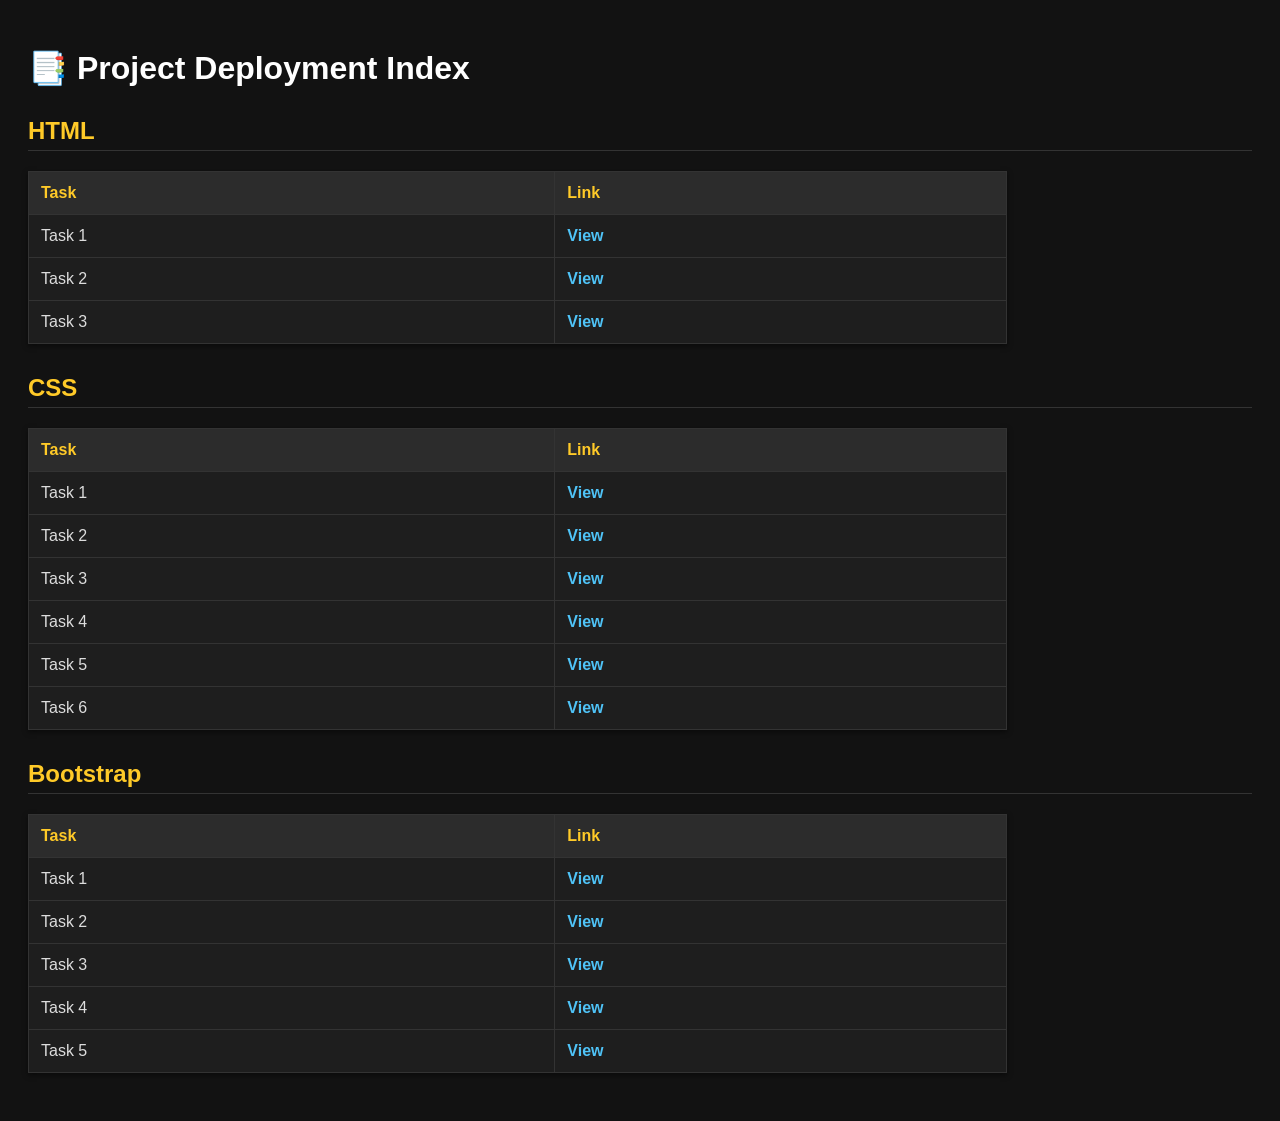
<file: index.html>
<!DOCTYPE html>
<html lang="en">
<head>
  <meta charset="UTF-8">
  <title>My Project Index</title>
  <style>
    body {
      font-family: Arial, sans-serif;
      padding: 20px;
      background: #121212;
      color: #e0e0e0;
    }
    h1 {
      color: #ffffff;
      margin-bottom: 10px;
    }
    h2 {
      color: #ffca28;
      margin-top: 30px;
      border-bottom: 1px solid #333;
      padding-bottom: 5px;
    }
    table {
      border-collapse: collapse;
      width: 80%;
      margin-bottom: 20px;
      background-color: #1e1e1e;
      border: 1px solid #333;
      box-shadow: 0 2px 5px rgba(0, 0, 0, 0.5);
    }
    th, td {
      border: 1px solid #333;
      padding: 12px;
      text-align: left;
    }
    th {
      background-color: #2c2c2c;
      color: #ffca28;
    }
    td {
      color: #ddd;
    }
    a {
      color: #4fc3f7;
      text-decoration: none;
      font-weight: bold;
    }
    a:hover {
      text-decoration: underline;
      color: #81d4fa;
    }
    @media (max-width: 768px) {
      table {
        width: 100%;
      }
    }
  </style>
</head>
<body>

  <h1>📑 Project Deployment Index</h1>

  <h2>HTML</h2>
  <table>
    <tr>
      <th>Task</th>
      <th>Link</th>
    </tr>
    <tr>
      <td>Task 1</td>
      <td><a href="https://venkat374.github.io/week1-tasks/html-tasks/task1.html" target="_blank">View</a></td>
    </tr>
    <tr>
      <td>Task 2</td>
      <td><a href="https://venkat374.github.io/week1-tasks/html-tasks/task2.html" target="_blank">View</a></td>
    </tr>
    <tr>
      <td>Task 3</td>
      <td><a href="https://venkat374.github.io/week1-tasks/html-tasks/task3.html" target="_blank">View</a></td>
    </tr>
  </table>

  <h2>CSS</h2>
  <table>
    <tr>
      <th>Task</th>
      <th>Link</th>
    </tr>
    <tr>
      <td>Task 1</td>
      <td><a href="https://venkat374.github.io/week1-tasks/css-tasks/task1.html" target="_blank">View</a></td>
    </tr>
    <tr>
      <td>Task 2</td>
      <td><a href="https://venkat374.github.io/week1-tasks/css-tasks/task2.html" target="_blank">View</a></td>
    </tr>
    <tr>
      <td>Task 3</td>
      <td><a href="https://venkat374.github.io/week1-tasks/css-tasks/task3.html" target="_blank">View</a></td>
    </tr>
    <tr>
      <td>Task 4</td>
      <td><a href="https://venkat374.github.io/week1-tasks/css-tasks/task4.html" target="_blank">View</a></td>
    </tr>
    <tr>
      <td>Task 5</td>
      <td><a href="https://venkat374.github.io/week1-tasks/css-tasks/task5.html" target="_blank">View</a></td>
    </tr>
    <tr>
      <td>Task 6</td>
      <td><a href="https://venkat374.github.io/week1-tasks/css-tasks/task6.html" target="_blank">View</a></td>
    </tr>
  </table>

  <h2>Bootstrap</h2>
  <table>
    <tr>
      <th>Task</th>
      <th>Link</th>
    </tr>
    <tr>
      <td>Task 1</td>
      <td><a href="https://venkat374.github.io/week1-tasks/bootstrap-tasks/task1.html" target="_blank">View</a></td>
    </tr>
    <tr>
      <td>Task 2</td>
      <td><a href="https://venkat374.github.io/week1-tasks/bootstrap-tasks/task2.html" target="_blank">View</a></td>
    </tr>
    <tr>
      <td>Task 3</td>
      <td><a href="https://venkat374.github.io/week1-tasks/bootstrap-tasks/task3.html" target="_blank">View</a></td>
    </tr>
    <tr>
      <td>Task 4</td>
      <td><a href="https://venkat374.github.io/week1-tasks/bootstrap-tasks/task4.html" target="_blank">View</a></td>
    </tr>
    <tr>
      <td>Task 5</td>
      <td><a href="https://venkat374.github.io/week1-tasks/bootstrap-tasks/task5.html" target="_blank">View</a></td>
    </tr>
  </table>

</body>
</html>
</file>
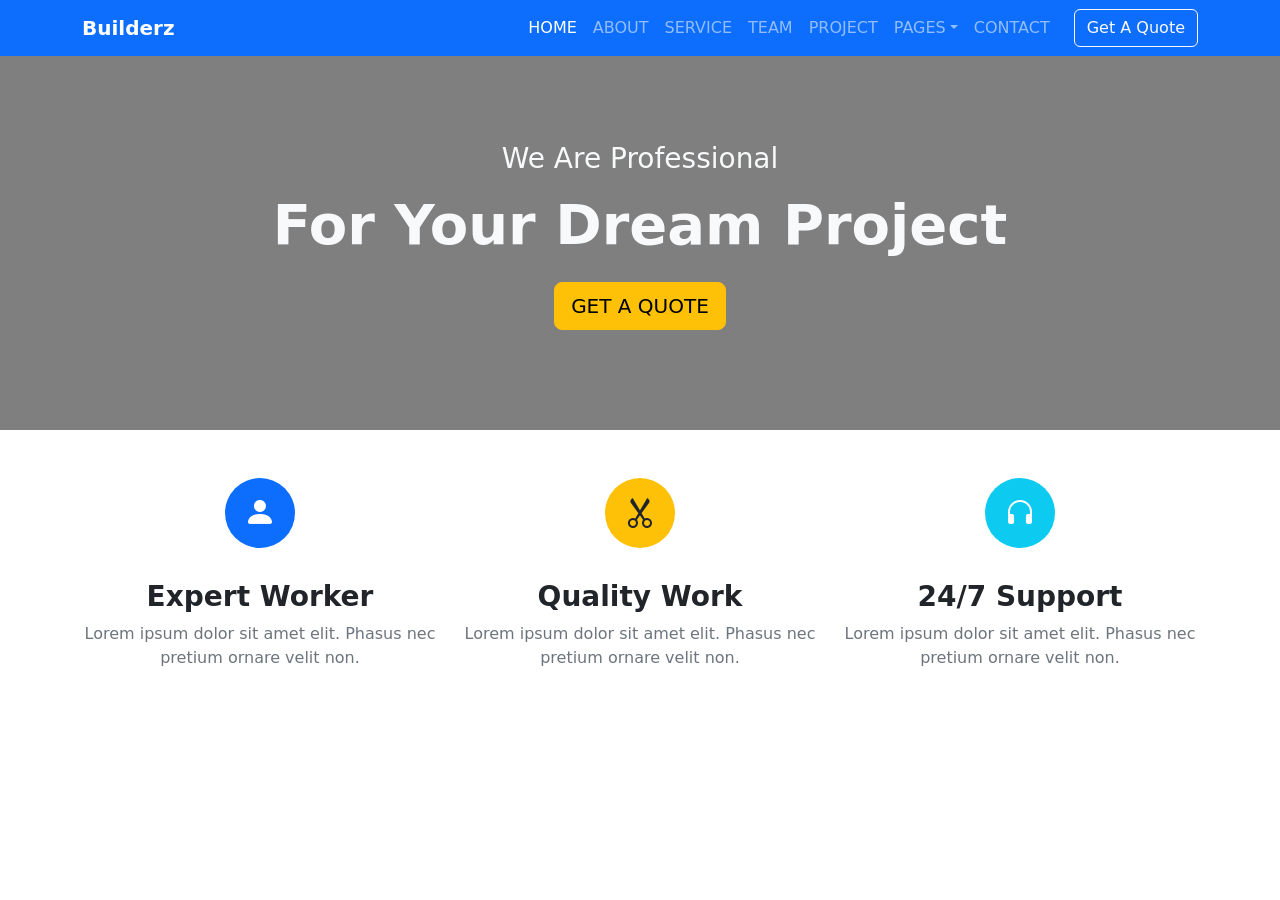
<file: bootstrap-tasks/task1.html>
<!DOCTYPE html>
<html lang="en">

<head>
    <meta charset="UTF-8">
    <meta name="viewport" content="width=device-width, initial-scale=1.0">
    <title>Builderz - Task 1</title>

    <link href="https://cdn.jsdelivr.net/npm/bootstrap@5.3.0/dist/css/bootstrap.min.css" rel="stylesheet">
    <link href="https://cdn.jsdelivr.net/npm/bootstrap-icons@1.10.0/font/bootstrap-icons.css" rel="stylesheet">

    <style>
        body {
            background-image: url('https://plus.unsplash.com/premium_photo-1681989486976-9ec9d2eac57a?fm=jpg&q=60&w=3000&ixlib=rb-4.0.3&ixid=M3wxMjA3fDB8MHxzZWFyY2h8MXx8Y29uc3RydWN0aW9ufGVufDB8fDB8fHww');
            background-size: cover;
            background-position: center;
            background-repeat: no-repeat;
            min-height: 100vh;
            margin: 0;
            display: flex;
            flex-direction: column;
        }

        .top-bar {
            background-color: rgba(248, 249, 250, 0.8);
            padding: 10px 0;
            text-align: center;
            font-size: 0.9rem;
        }

        .hero-overlay {
            background-color: rgba(0, 0, 0, 0.5);
            padding: 100px 0;
            text-align: center;
        }
    </style>
</head>

<body>

    <div class="top-bar">
        <div class="container">
            <div class="row justify-content-center align-items-center">
                <div class="col-md-auto text-center">
                    <i class="bi bi-clock text-secondary me-1"></i> Operating Hour
                </div>
                <div class="col-md-auto text-center">
                    <i class="bi bi-telephone-fill text-success me-1"></i> Call Us
                </div>
                <div class="col-md-auto text-center">
                    <i class="bi bi-envelope-fill text-info me-1"></i> Email Us
                </div>
            </div>
        </div>
    </div>

    <nav class="navbar navbar-expand-lg navbar-dark bg-primary fixed-top">
        <div class="container">
            <a class="navbar-brand fw-bold" href="#">Builderz</a>
            <button class="navbar-toggler" type="button" data-bs-toggle="collapse" data-bs-target="#navbarNav"
                aria-controls="navbarNav" aria-expanded="false" aria-label="Toggle navigation">
                <span class="navbar-toggler-icon"></span>
            </button>

            <div class="collapse navbar-collapse justify-content-end" id="navbarNav">
                <ul class="navbar-nav">
                    <li class="nav-item"><a class="nav-link active" href="#">HOME</a></li>
                    <li class="nav-item"><a class="nav-link" href="#">ABOUT</a></li>
                    <li class="nav-item"><a class="nav-link" href="#">SERVICE</a></li>
                    <li class="nav-item"><a class="nav-link" href="#">TEAM</a></li>
                    <li class="nav-item"><a class="nav-link" href="#">PROJECT</a></li>
                    <li class="nav-item dropdown">
                        <a class="nav-link dropdown-toggle" href="#" id="pagesDropdown" role="button"
                            data-bs-toggle="dropdown" aria-expanded="false">PAGES</a>
                        <ul class="dropdown-menu" aria-labelledby="pagesDropdown">
                            <li><a class="dropdown-item" href="#">Page 1</a></li>
                            <li><a class="dropdown-item" href="#">Page 2</a></li>
                        </ul>
                    </li>
                    <li class="nav-item"><a class="nav-link" href="#">CONTACT</a></li>
                </ul>
                <button class="btn btn-outline-light ms-3" type="button">Get A Quote</button>
            </div>
        </div>
    </nav>

    <div class="hero-overlay d-flex flex-column justify-content-center align-items-center" style="padding-top: 100px;">
        <div class="container text-center text-light">
            <h3 class="mb-3">We Are Professional</h3>
            <h1 class="display-4 fw-bold mb-4">For Your Dream Project</h1>
            <button class="btn btn-warning btn-lg">GET A QUOTE</button>
        </div>
    </div>

    <div class="bg-white py-5">
        <div class="container">
            <div class="row">

                <div class="col-md-4 text-center">
                    <div
                        class="d-inline-flex justify-content-center align-items-center bg-primary text-white rounded-circle mb-3"
                        style="width: 70px; height: 70px;">
                        <i class="bi bi-person-fill fs-2"></i>
                    </div>
                    <h3 class="fw-bold mt-3">Expert Worker</h3>
                    <p class="text-secondary">Lorem ipsum dolor sit amet elit. Phasus nec pretium ornare velit non.</p>
                </div>

                <div class="col-md-4 text-center">
                    <div
                        class="d-inline-flex justify-content-center align-items-center bg-warning text-dark rounded-circle mb-3"
                        style="width: 70px; height: 70px;">
                        <i class="bi bi-scissors fs-2"></i>
                    </div>
                    <h3 class="fw-bold mt-3">Quality Work</h3>
                    <p class="text-secondary">Lorem ipsum dolor sit amet elit. Phasus nec pretium ornare velit non.</p>
                </div>

                <div class="col-md-4 text-center">
                    <div
                        class="d-inline-flex justify-content-center align-items-center bg-info text-white rounded-circle mb-3"
                        style="width: 70px; height: 70px;">
                        <i class="bi bi-headphones fs-2"></i>
                    </div>
                    <h3 class="fw-bold mt-3">24/7 Support</h3>
                    <p class="text-secondary">Lorem ipsum dolor sit amet elit. Phasus nec pretium ornare velit non.</p>
                </div>

            </div>
        </div>
    </div>

    <script src="https://cdn.jsdelivr.net/npm/bootstrap@5.3.0/dist/js/bootstrap.bundle.min.js"></script>

</body>

</html>
</file>
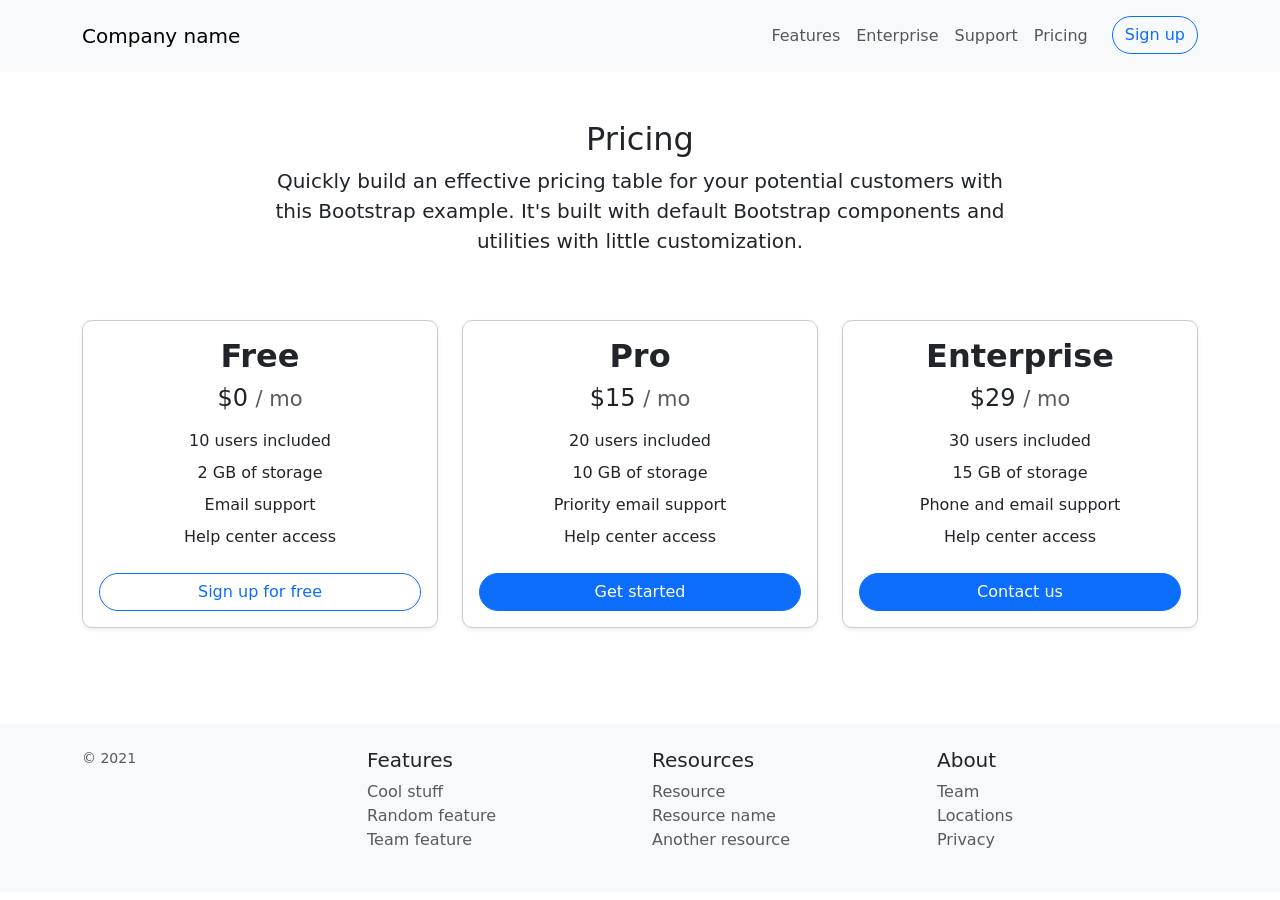
<file: bootstrap-tasks/task2.html>
<!DOCTYPE html>
<html lang="en">

<head>
  <meta charset="UTF-8">
  <meta name="viewport" content="width=device-width, initial-scale=1.0">
  <title>Pricing - Task 2</title>
  <link href="https://cdn.jsdelivr.net/npm/bootstrap@5.3.0/dist/css/bootstrap.min.css" rel="stylesheet">
  <style>
    .pricing-card {
      border: 1px solid #ccc;
      border-radius: 10px;
    }

    .pricing-card .card-title {
      font-size: 2rem;
      font-weight: bold;
      margin-bottom: 0.5rem;
    }

    .pricing-card .price {
      font-size: 1.5rem;
      margin-bottom: 1rem;
    }

    .pricing-card .features {
      list-style: none;
      padding: 0;
      margin-bottom: 1.5rem;
    }

    .pricing-card .features li {
      margin-bottom: 0.5rem;
    }

    .pricing-card .btn {
      width: 100%;
    }
  </style>
</head>

<body>

  <nav class="navbar navbar-expand-lg navbar-light bg-light py-3">
    <div class="container">
      <a class="navbar-brand" href="#">Company name</a>
      <button class="navbar-toggler" type="button" data-bs-toggle="collapse" data-bs-target="#navbarNav"
        aria-controls="navbarNav" aria-expanded="false" aria-label="Toggle navigation">
        <span class="navbar-toggler-icon"></span>
      </button>
      <div class="collapse navbar-collapse justify-content-end" id="navbarNav">
        <ul class="navbar-nav">
          <li class="nav-item">
            <a class="nav-link" href="#">Features</a>
          </li>
          <li class="nav-item">
            <a class="nav-link" href="#">Enterprise</a>
          </li>
          <li class="nav-item">
            <a class="nav-link" href="#">Support</a>
          </li>
          <li class="nav-item">
            <a class="nav-link" href="#">Pricing</a>
          </li>
          <li class="nav-item">
            <a class="btn btn-outline-primary rounded-pill ms-lg-3" href="#">Sign up</a>
          </li>
        </ul>
      </div>
    </div>
  </nav>

  <div class="container py-5">
    <div class="row justify-content-center text-center mb-5">
      <div class="col-md-8">
        <h2>Pricing</h2>
        <p class="lead">
          Quickly build an effective pricing table for your potential customers with this Bootstrap example.
          It's built with default Bootstrap components and utilities with little customization.
        </p>
      </div>
    </div>

    <div class="row row-cols-1 row-cols-md-3 mb-5">
      <div class="col">
        <div class="card pricing-card shadow-sm">
          <div class="card-body text-center">
            <h5 class="card-title">Free</h5>
            <h2 class="price">$0 <small class="text-muted">/ mo</small></h2>
            <ul class="features list-unstyled mt-3 mb-4">
              <li>10 users included</li>
              <li>2 GB of storage</li>
              <li>Email support</li>
              <li>Help center access</li>
            </ul>
            <button type="button" class="btn btn-outline-primary rounded-pill">Sign up for free</button>
          </div>
        </div>
      </div>

      <div class="col">
        <div class="card pricing-card shadow-sm">
          <div class="card-body text-center">
            <h5 class="card-title">Pro</h5>
            <h2 class="price">$15 <small class="text-muted">/ mo</small></h2>
            <ul class="features list-unstyled mt-3 mb-4">
              <li>20 users included</li>
              <li>10 GB of storage</li>
              <li>Priority email support</li>
              <li>Help center access</li>
            </ul>
            <button type="button" class="btn btn-primary rounded-pill">Get started</button>
          </div>
        </div>
      </div>

      <div class="col">
        <div class="card pricing-card shadow-sm">
          <div class="card-body text-center">
            <h5 class="card-title">Enterprise</h5>
            <h2 class="price">$29 <small class="text-muted">/ mo</small></h2>
            <ul class="features list-unstyled mt-3 mb-4">
              <li>30 users included</li>
              <li>15 GB of storage</li>
              <li>Phone and email support</li>
              <li>Help center access</li>
            </ul>
            <button type="button" class="btn btn-primary rounded-pill">Contact us</button>
          </div>
        </div>
      </div>
    </div>
  </div>

  <footer class="py-4 bg-light mt-auto">
    <div class="container">
      <div class="row row-cols-1 row-cols-md-4">
        <div class="col">
          <small class="d-block mb-3 text-muted">&copy; 2021</small>
        </div>
        <div class="col">
          <h5>Features</h5>
          <ul class="list-unstyled text-muted">
            <li><a class="nav-link p-0 text-muted" href="#">Cool stuff</a></li>
            <li><a class="nav-link p-0 text-muted" href="#">Random feature</a></li>
            <li><a class="nav-link p-0 text-muted" href="#">Team feature</a></li>
          </ul>
        </div>
        <div class="col">
          <h5>Resources</h5>
          <ul class="list-unstyled text-muted">
            <li><a class="nav-link p-0 text-muted" href="#">Resource</a></li>
            <li><a class="nav-link p-0 text-muted" href="#">Resource name</a></li>
            <li><a class="nav-link p-0 text-muted" href="#">Another resource</a></li>
          </ul>
        </div>
        <div class="col">
          <h5>About</h5>
          <ul class="list-unstyled text-muted">
            <li><a class="nav-link p-0 text-muted" href="#">Team</a></li>
            <li><a class="nav-link p-0 text-muted" href="#">Locations</a></li>
            <li><a class="nav-link p-0 text-muted" href="#">Privacy</a></li>
          </ul>
        </div>
      </div>
    </div>
  </footer>

  <script src="https://cdn.jsdelivr.net/npm/bootstrap@5.3.0/dist/js/bootstrap.bundle.min.js"></script>

</body>

</html>
</file>
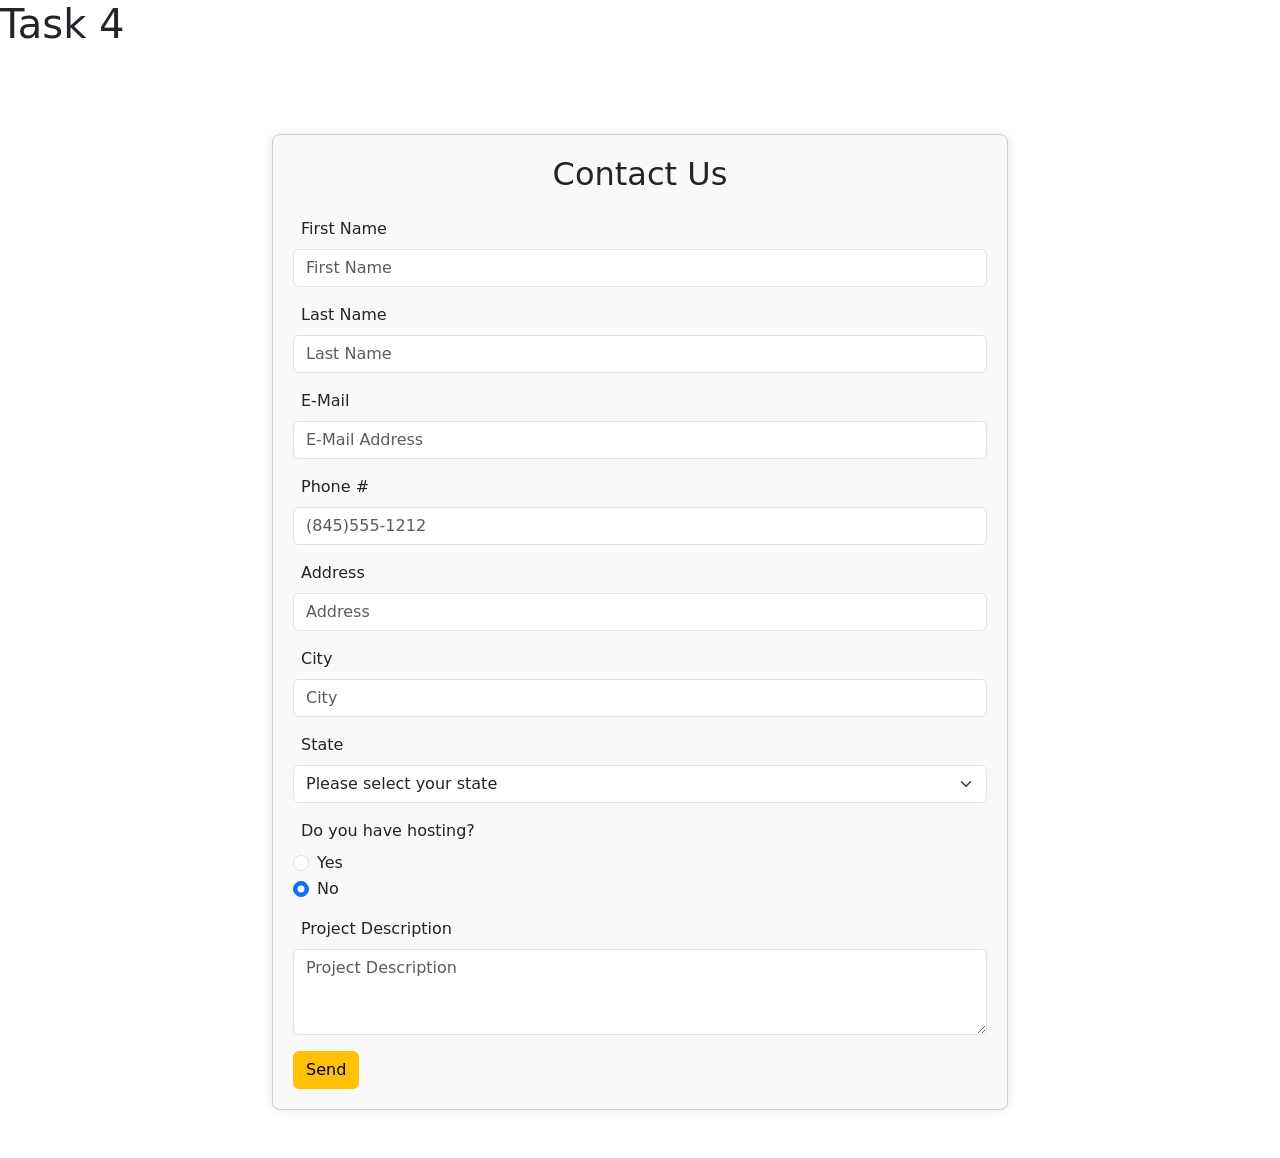
<file: bootstrap-tasks/task4.html>
<!DOCTYPE html>
<html lang="en">

<head>
  <meta charset="UTF-8">
  <meta name="viewport" content="width=device-width, initial-scale=1.0">
  <title>Bootstrap Form in a Box</title>
  <link href="https://cdn.jsdelivr.net/npm/bootstrap@5.3.0/dist/css/bootstrap.min.css" rel="stylesheet">
  <style>
    .form-label-icon {
      display: flex;
      align-items: center;
    }

    .form-label-icon i {
      margin-right: 0.5rem;
    }

    .form-box {
      border: 1px solid #ccc;
      border-radius: 8px;
      padding: 20px;
      margin-top: 30px;
      box-shadow: 0 0 10px rgba(0, 0, 0, 0.1);
      background-color: #f9f9f9;
    }
  </style>
</head>

<body>

  <h1>Task 4</h1>

  <div class="container py-5">
    <div class="row justify-content-center">
      <div class="col-md-8">
        <div class="form-box">
          <h2 class="mb-4 text-center">Contact Us</h2>

          <form class="needs-validation" novalidate>

            <div class="mb-3">
              <label for="firstName" class="form-label form-label-icon">
                <i class="bi bi-person-fill"></i> First Name
              </label>
              <input type="text" class="form-control" id="firstName" placeholder="First Name" required>
              <div class="invalid-feedback">Please enter your first name.</div>
            </div>

            <div class="mb-3">
              <label for="lastName" class="form-label form-label-icon">
                <i class="bi bi-person-fill"></i> Last Name
              </label>
              <input type="text" class="form-control" id="lastName" placeholder="Last Name" required>
              <div class="invalid-feedback">Please enter your last name.</div>
            </div>

            <div class="mb-3">
              <label for="email" class="form-label form-label-icon">
                <i class="bi bi-envelope-fill"></i> E-Mail
              </label>
              <input type="email" class="form-control" id="email" placeholder="E-Mail Address" required>
              <div class="invalid-feedback">Please enter your email address.</div>
            </div>

            <div class="mb-3">
              <label for="phone" class="form-label form-label-icon">
                <i class="bi bi-telephone-fill"></i> Phone #
              </label>
              <input type="tel" class="form-control" id="phone" placeholder="(845)555-1212">
              <div class="invalid-feedback">Please enter your phone number.</div>
            </div>

            <div class="mb-3">
              <label for="address" class="form-label form-label-icon">
                <i class="bi bi-house-fill"></i> Address
              </label>
              <input type="text" class="form-control" id="address" placeholder="Address" required>
              <div class="invalid-feedback">Please enter your street address.</div>
            </div>

            <div class="mb-3">
              <label for="city" class="form-label form-label-icon">
                <i class="bi bi-building"></i> City
              </label>
              <input type="text" class="form-control" id="city" placeholder="City" required>
              <div class="invalid-feedback">Please enter your city.</div>
            </div>

            <div class="mb-3">
              <label for="state" class="form-label form-label-icon">
                <i class="bi bi-map-fill"></i> State
              </label>
              <select class="form-select" id="state" required>
                <option selected disabled value="">Please select your state</option>
                <option value="AL">Alabama</option>
                <option value="AK">Alaska</option>
                <option value="AZ">Arizona</option>
              </select>
              <div class="invalid-feedback">Please select your state.</div>
            </div>

            <div class="mb-3">
              <label class="form-label form-label-icon">
                <i class="bi bi-question-circle-fill"></i> Do you have hosting?
              </label>
              <div class="form-check">
                <input type="radio" class="form-check-input" name="hosting" id="hostingYes" value="yes">
                <label class="form-check-label" for="hostingYes">Yes</label>
              </div>
              <div class="form-check">
                <input type="radio" class="form-check-input" name="hosting" id="hostingNo" value="no" checked>
                <label class="form-check-label" for="hostingNo">No</label>
              </div>
            </div>

            <div class="mb-3">
              <label for="projectDescription" class="form-label form-label-icon">
                <i class="bi bi-file-text-fill"></i> Project Description
              </label>
              <textarea class="form-control" id="projectDescription" rows="3" placeholder="Project Description"></textarea>
            </div>

            <button type="submit" class="btn btn-warning">Send</button>

          </form>
        </div>
      </div>
    </div>
  </div>

  <script src="https://cdn.jsdelivr.net/npm/bootstrap@5.3.0/dist/js/bootstrap.bundle.min.js"></script>
  <script>
    // Bootstrap Form Validation Script
    (() => {
      'use strict'
      const forms = document.querySelectorAll('.needs-validation')
      Array.from(forms).forEach(form => {
        form.addEventListener('submit', event => {
          if (!form.checkValidity()) {
            event.preventDefault()
            event.stopPropagation()
          }
          form.classList.add('was-validated')
        }, false)
      })
    })()
  </script>

</body>

</html>
</file>
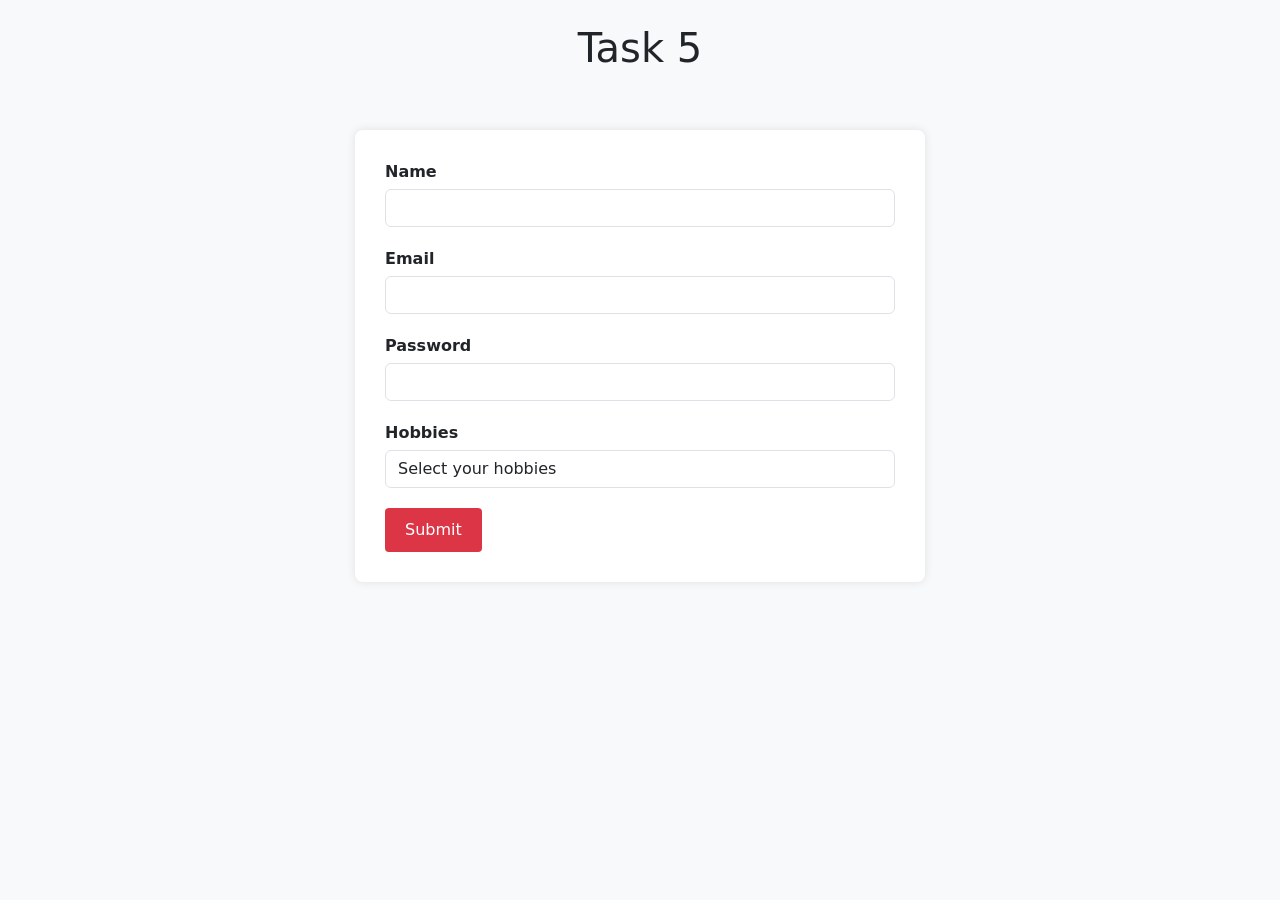
<file: bootstrap-tasks/task5.html>
<!DOCTYPE html>
<html lang="en">
<head>
  <meta charset="UTF-8">
  <meta name="viewport" content="width=device-width, initial-scale=1">
  <title>Simple Form with Validation (Bootstrap 5)</title>
  <link href="https://cdn.jsdelivr.net/npm/bootstrap@5.3.0/dist/css/bootstrap.min.css" rel="stylesheet">
  <style>
    body {
      background-color: #f8f9fa;
    }
    .form-container {
      background-color: #fff;
      padding: 30px;
      border-radius: 8px;
      box-shadow: 0 0 10px rgba(0, 0, 0, 0.1);
      margin-top: 50px;
    }
    .form-group {
      margin-bottom: 20px;
    }
    .form-label {
      font-weight: bold;
      margin-bottom: 5px;
      display: block;
    }
    .form-control:focus {
      border-color: #dc3545;
      box-shadow: 0 0 0 0.2rem rgba(220, 53, 69, 0.25);
    }
    .btn-submit {
      background-color: #dc3545;
      color: white;
      padding: 10px 20px;
      border: none;
      border-radius: 4px;
      cursor: pointer;
      font-size: 1rem;
    }
    .btn-submit:hover {
      background-color: #c82333;
    }
  </style>
</head>
<body>

  <h1 class="text-center mt-4">Task 5</h1>

  <div class="container">
    <div class="row justify-content-center">
      <div class="col-md-6 form-container">
        <form class="needs-validation" novalidate>
          <div class="form-group">
            <label for="name" class="form-label">Name</label>
            <input type="text" class="form-control" id="name" required>
            <div class="invalid-feedback">Name is required.</div>
          </div>

          <div class="form-group">
            <label for="email" class="form-label">Email</label>
            <input type="email" class="form-control" id="email" required>
            <div class="invalid-feedback">A valid email is required.</div>
          </div>

          <div class="form-group">
            <label for="password" class="form-label">Password</label>
            <input type="password" class="form-control" id="password" required>
            <div class="invalid-feedback">Password is required.</div>
          </div>

          <div class="form-group">
            <label for="hobbies" class="form-label">Hobbies</label>
            <select class="form-control" id="hobbies">
              <option value="">Select your hobbies</option>
              <option value="reading">Reading</option>
              <option value="sports">Sports</option>
              <option value="music">Music</option>
              <option value="traveling">Traveling</option>
            </select>
          </div>

          <button type="submit" class="btn btn-submit">Submit</button>
        </form>
      </div>
    </div>
  </div>

  <script src="https://cdn.jsdelivr.net/npm/bootstrap@5.3.0/dist/js/bootstrap.bundle.min.js"></script>
  <script>
    (() => {
      'use strict'
      const forms = document.querySelectorAll('.needs-validation')
      Array.from(forms).forEach(form => {
        form.addEventListener('submit', event => {
          if (!form.checkValidity()) {
            event.preventDefault()
            event.stopPropagation()
          }
          form.classList.add('was-validated')
        }, false)
      })
    })()
  </script>

</body>
</html>
</file>
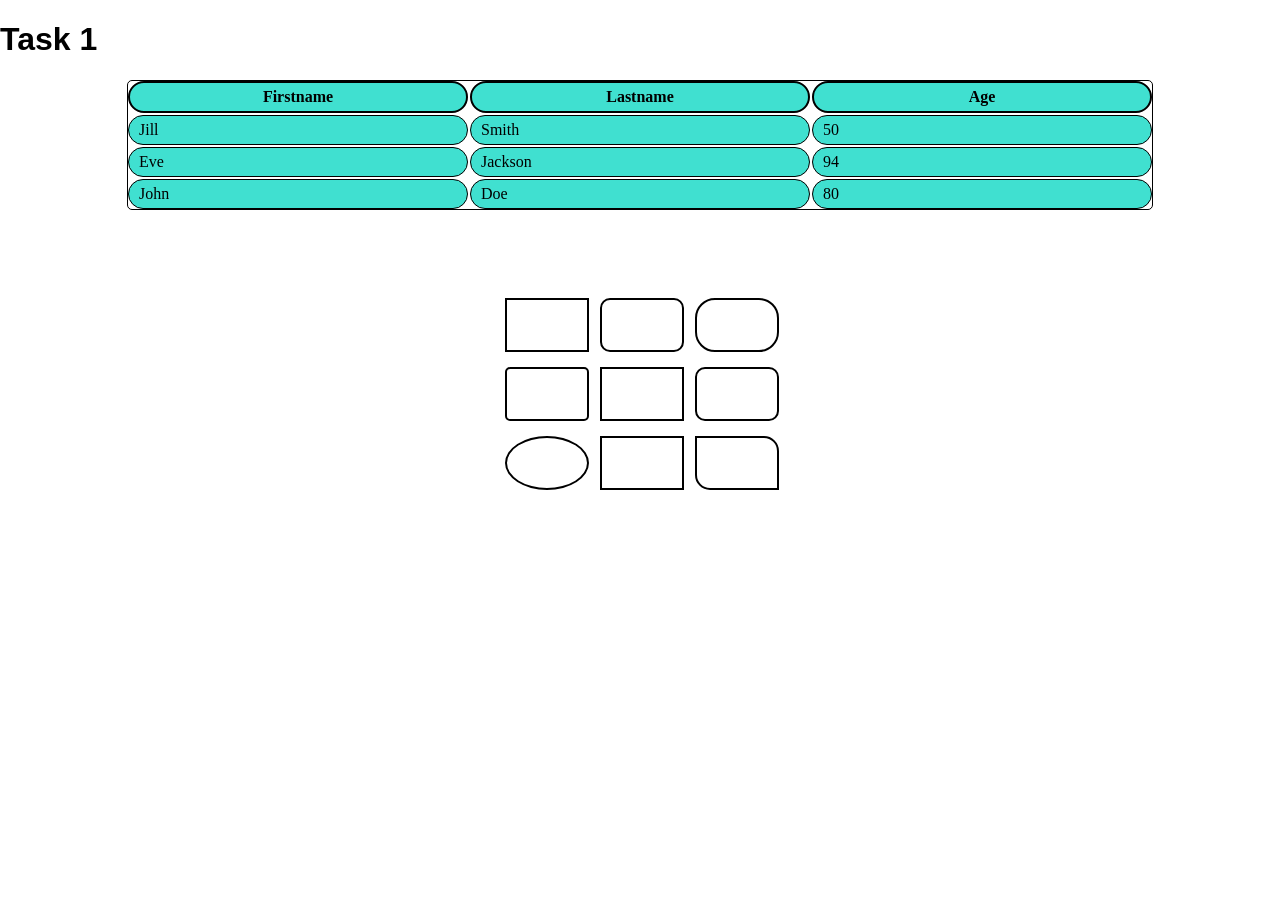
<file: css-tasks/task1.html>
<!DOCTYPE html>
<html lang="en">
<head>
    <meta charset="UTF-8">
    <meta name="viewport" content="width=device-width, initial-scale=1.0">
    <title>Task 1</title>
    <link rel="stylesheet" href="styles.css">
</head>
<body>
    <h1>Task 1</h1>
    <div class="table-container-grid">
        <div class="table-cell header">Firstname</div>
        <div class="table-cell header">Lastname</div>
        <div class="table-cell header">Age</div>
        <div class="table-cell">Jill</div>
        <div class="table-cell">Smith</div>
        <div class="table-cell">50</div>
        <div class="table-cell">Eve</div>
        <div class="table-cell">Jackson</div>
        <div class="table-cell">94</div>
        <div class="table-cell">John</div>
        <div class="table-cell">Doe</div>
        <div class="table-cell">80</div>
    </div>
    <br>
    <div class="shape-grid">
        <div class="shape rectangle"></div>
        <div class="shape rounded-rectangle"></div>
        <div class="shape more-rounded-rectangle"></div>
        <div class="shape slightly-rounded-rectangle"></div>
        <div class="shape hard-edged-rectangle"></div>
        <div class="shape rounded-rectangle"></div>
        <div class="shape oval"></div>
        <div class="shape hard-edged-rectangle"></div>
        <div class="shape weird-rectangle"></div>
    </div>
</body>
</html>
</file>
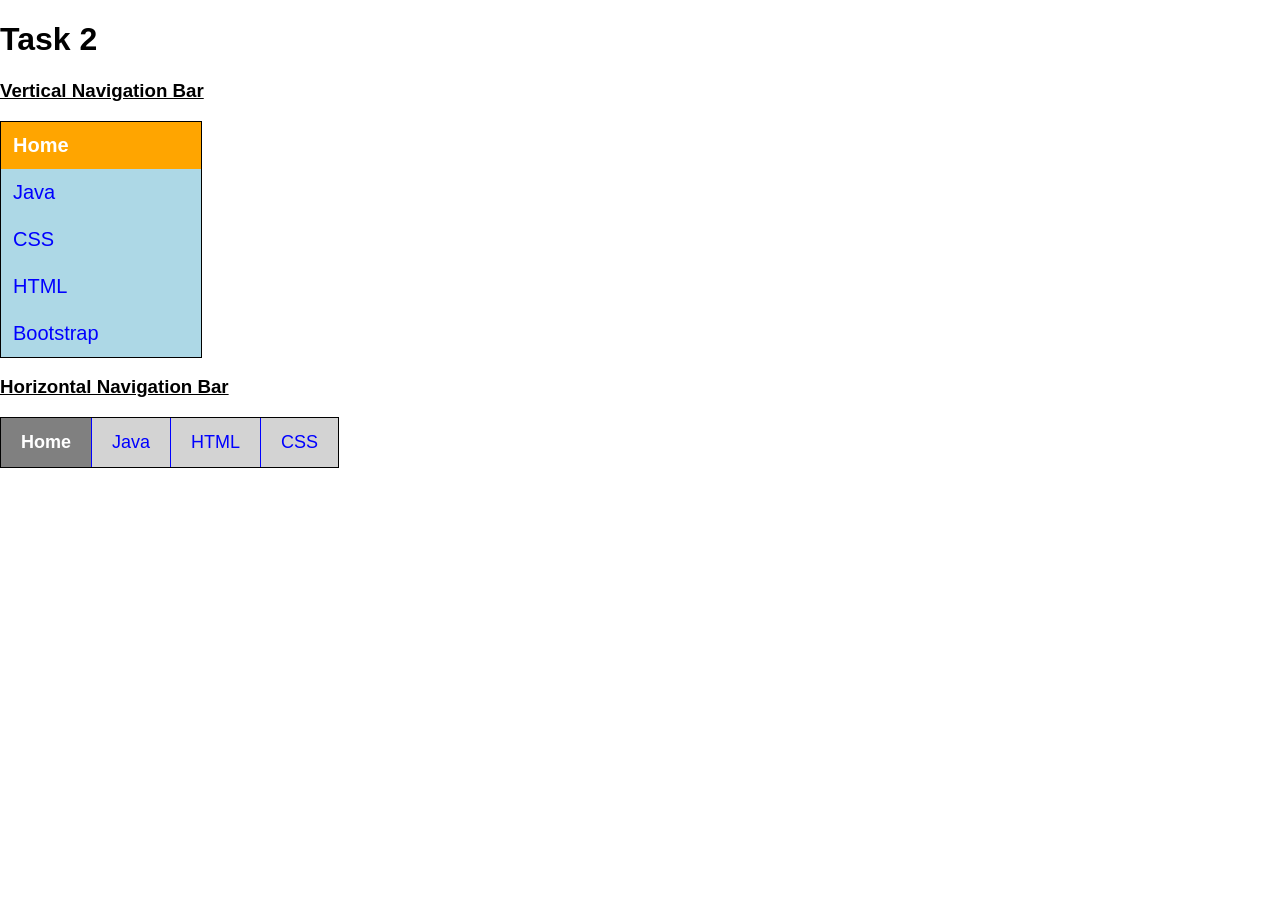
<file: css-tasks/task2.html>
<!DOCTYPE html>
<html lang="en">
<head>
    <meta charset="UTF-8">
    <meta name="viewport" content="width=device-width, initial-scale=1.0">
    <title>Task 2</title>
    <link rel="stylesheet" href="styles.css">
</head>
<body>
    <h1>Task 2</h1>
    <h3><u>Vertical Navigation Bar</u></h3>
    <div class="nav-container">
        <a class="home-link" href="#">Home</a>
        <a href="#">Java</a>
        <a href="#">CSS</a>
        <a href="#">HTML</a>
        <a href="#">Bootstrap</a>
    </div>
    <h3><u>Horizontal Navigation Bar</u></h3>
    <div class="nav-bar">
        <a class="home-link" href="#">Home</a>
        <a href="#">Java</a>
        <a href="#">HTML</a>
        <a href="#">CSS</a>
    </div>
</body>
</html>
</file>
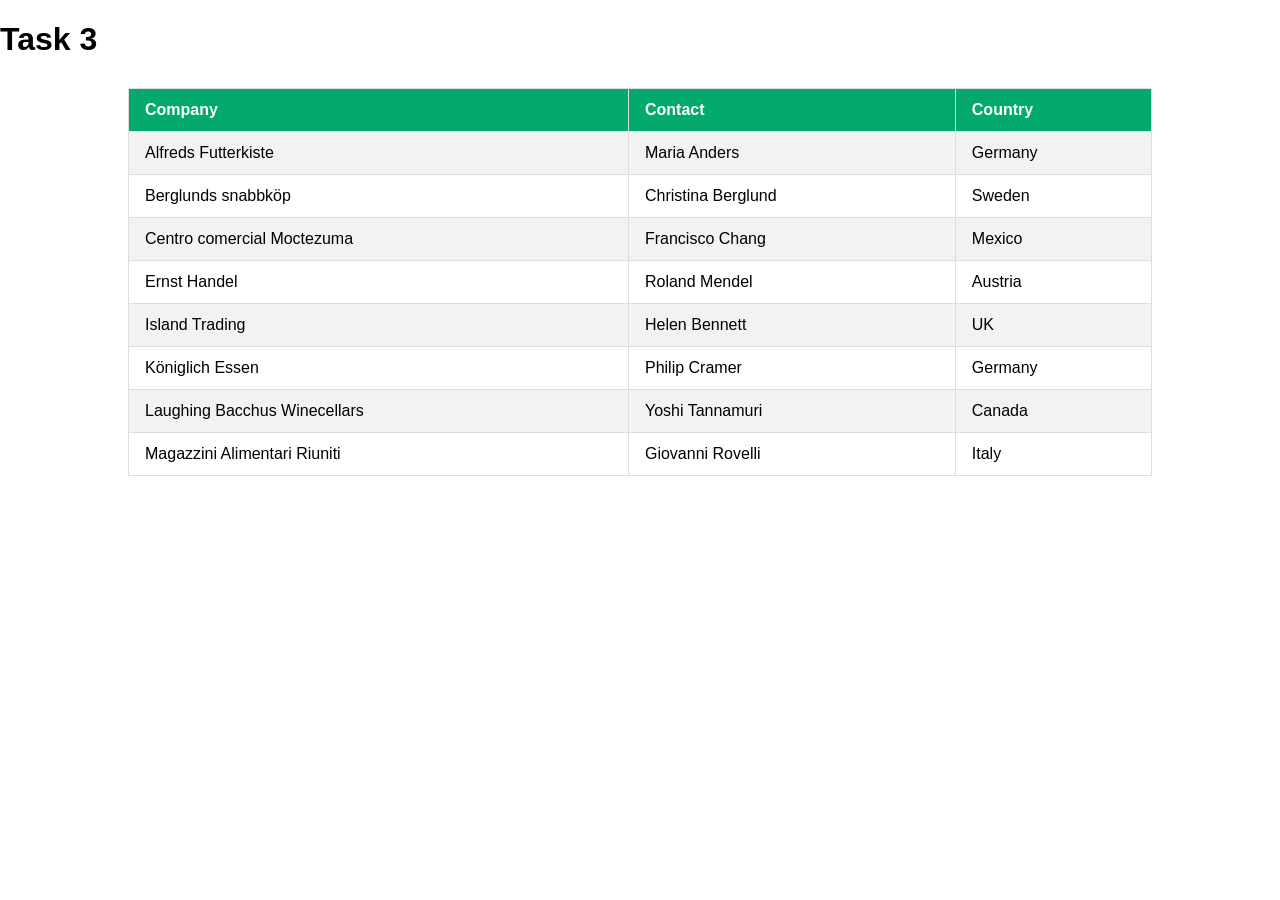
<file: css-tasks/task3.html>
<!DOCTYPE html>
<html lang="en">
<head>
  <meta charset="UTF-8">
  <title>Styled Table</title>
  <link rel="stylesheet" href="styles.css">
</head>
<body>
<h1>Task 3</h1>
<table>
  <tr>
    <th>Company</th>
    <th>Contact</th>
    <th>Country</th>
  </tr>
  <tr>
    <td>Alfreds Futterkiste</td>
    <td>Maria Anders</td>
    <td>Germany</td>
  </tr>
  <tr>
    <td>Berglunds snabbköp</td>
    <td>Christina Berglund</td>
    <td>Sweden</td>
  </tr>
  <tr>
    <td>Centro comercial Moctezuma</td>
    <td>Francisco Chang</td>
    <td>Mexico</td>
  </tr>
  <tr>
    <td>Ernst Handel</td>
    <td>Roland Mendel</td>
    <td>Austria</td>
  </tr>
  <tr>
    <td>Island Trading</td>
    <td>Helen Bennett</td>
    <td>UK</td>
  </tr>
  <tr>
    <td>Königlich Essen</td>
    <td>Philip Cramer</td>
    <td>Germany</td>
  </tr>
  <tr>
    <td>Laughing Bacchus Winecellars</td>
    <td>Yoshi Tannamuri</td>
    <td>Canada</td>
  </tr>
  <tr>
    <td>Magazzini Alimentari Riuniti</td>
    <td>Giovanni Rovelli</td>
    <td>Italy</td>
  </tr>
</table>

</body>
</html>
</file>
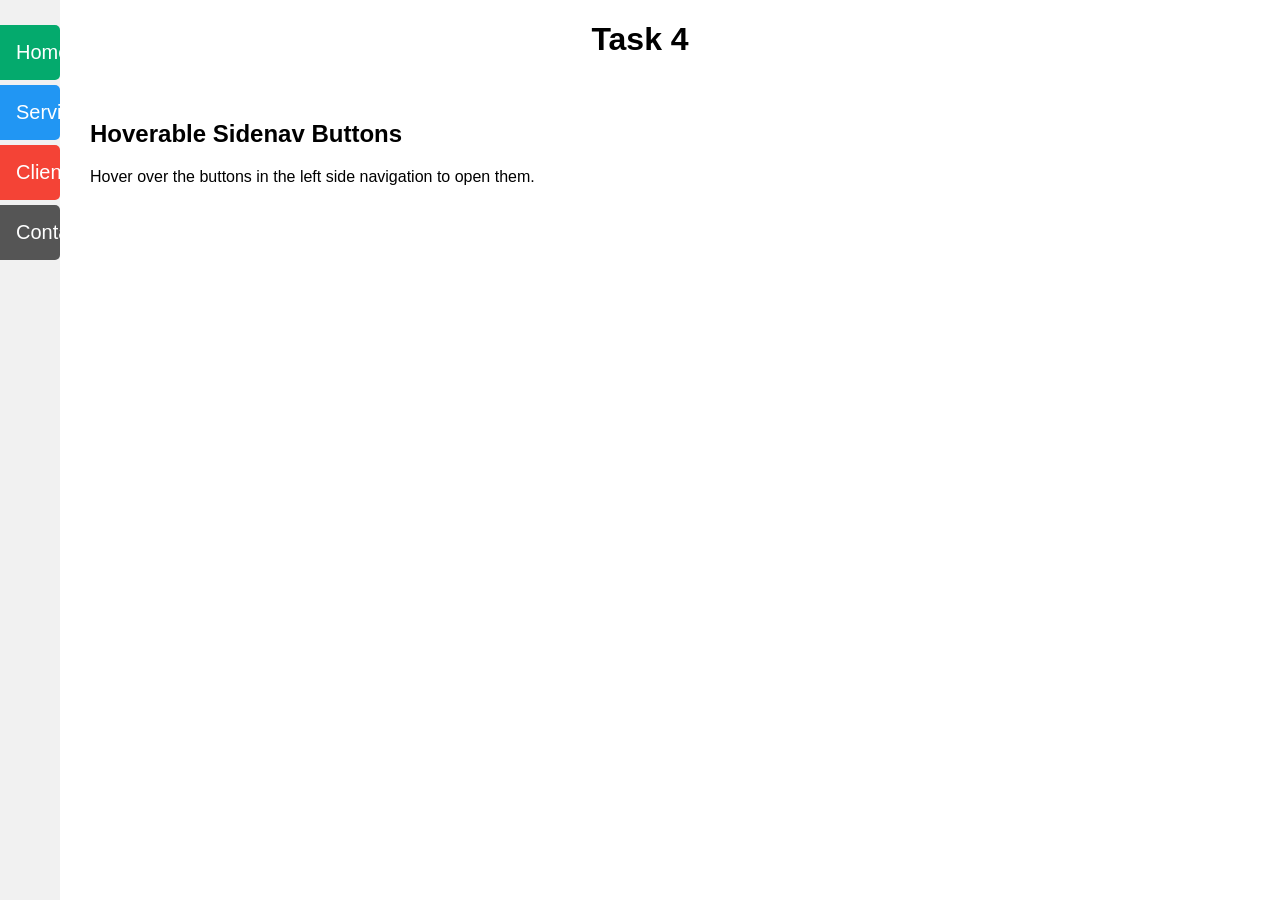
<file: css-tasks/task4.html>
<!DOCTYPE html>
<html lang="en">
<head>
  <meta charset="UTF-8">
  <title>Hoverable Sidenav</title>
  <link rel="stylesheet" href="styles.css">
</head>
<body>

<h1 style="text-align: center;">Task 4</h1>

<div class="sidenav">
  <a href="#" class="green">Home</a>
  <a href="#" class="blue">Services</a>
  <a href="#" class="red">Clients</a>
  <a href="#" class="gray">Contact</a>
</div>

<div class="main-content">
  <h2>Hoverable Sidenav Buttons</h2>
  <p>Hover over the buttons in the left side navigation to open them.</p>
</div>

</body>
</html>
</file>
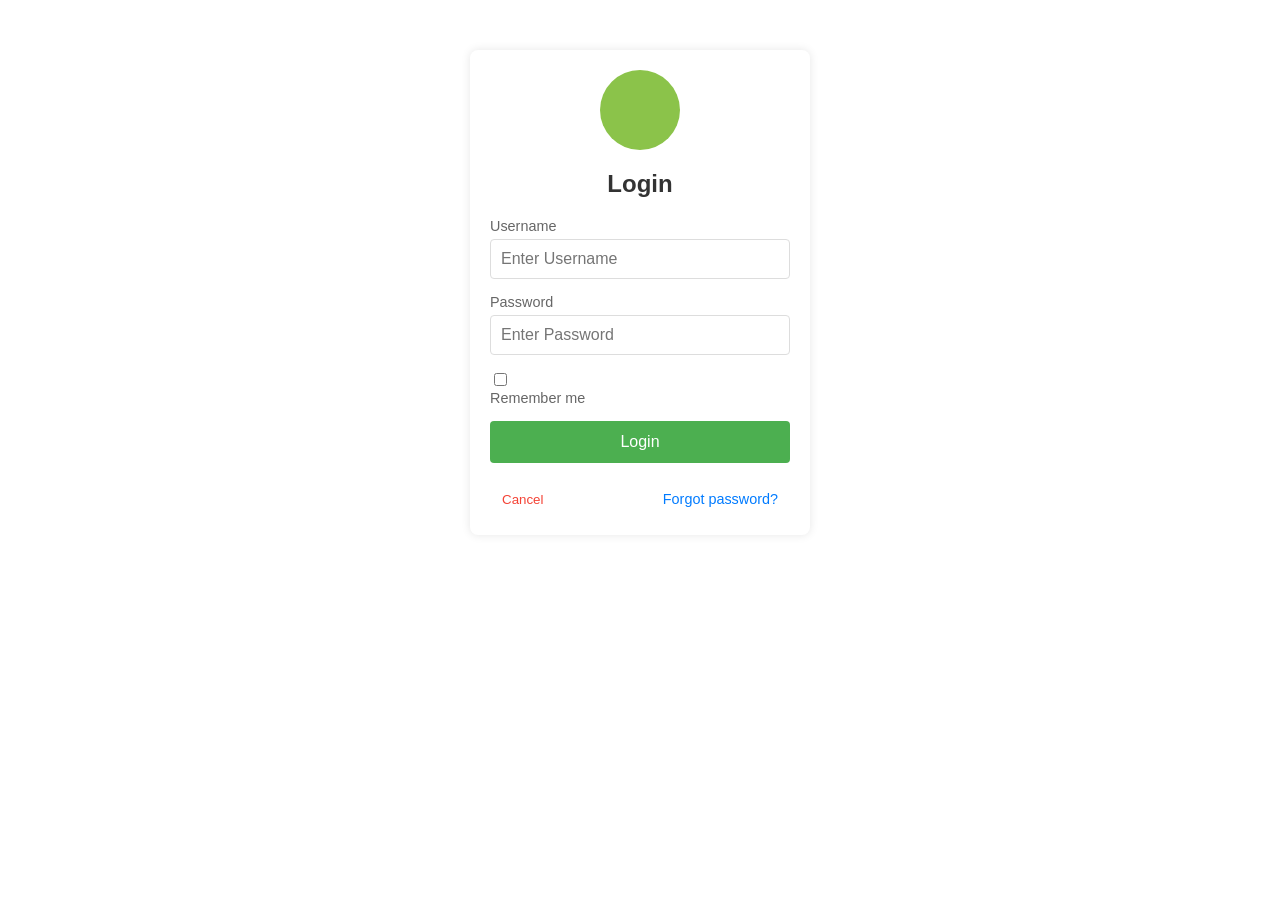
<file: css-tasks/task5.html>
<!DOCTYPE html>
<html lang="en">
<head>
    <meta charset="UTF-8">
    <meta name="viewport" content="width=device-width, initial-scale=1.0">
    <title>Document</title>
    <link rel="stylesheet" href="styles.css">
</head>
<body>
    <div class="login-container">
        <div class="profile-icon-container">
            <div class="profile-icon"></div> </div>
        <h2>Login</h2>
        <form>
            <div class="form-group">
                <label for="username">Username</label>
                <input type="text" id="username" name="username" placeholder="Enter Username">
            </div>
            <div class="form-group">
                <label for="password">Password</label>
                <input type="password" id="password" name="password" placeholder="Enter Password">
            </div>
            <div class="form-group checkbox-container">
                <input type="checkbox" id="remember" name="remember">
                <label for="remember">Remember me</label>
            </div>
            <button type="submit" class="login-button">Login</button>
            <div class="form-actions">
                <button type="button">Cancel</button>
                <a href="#">Forgot password?</a>
            </div>
        </form>
    </div>
</body>
</html>
</file>
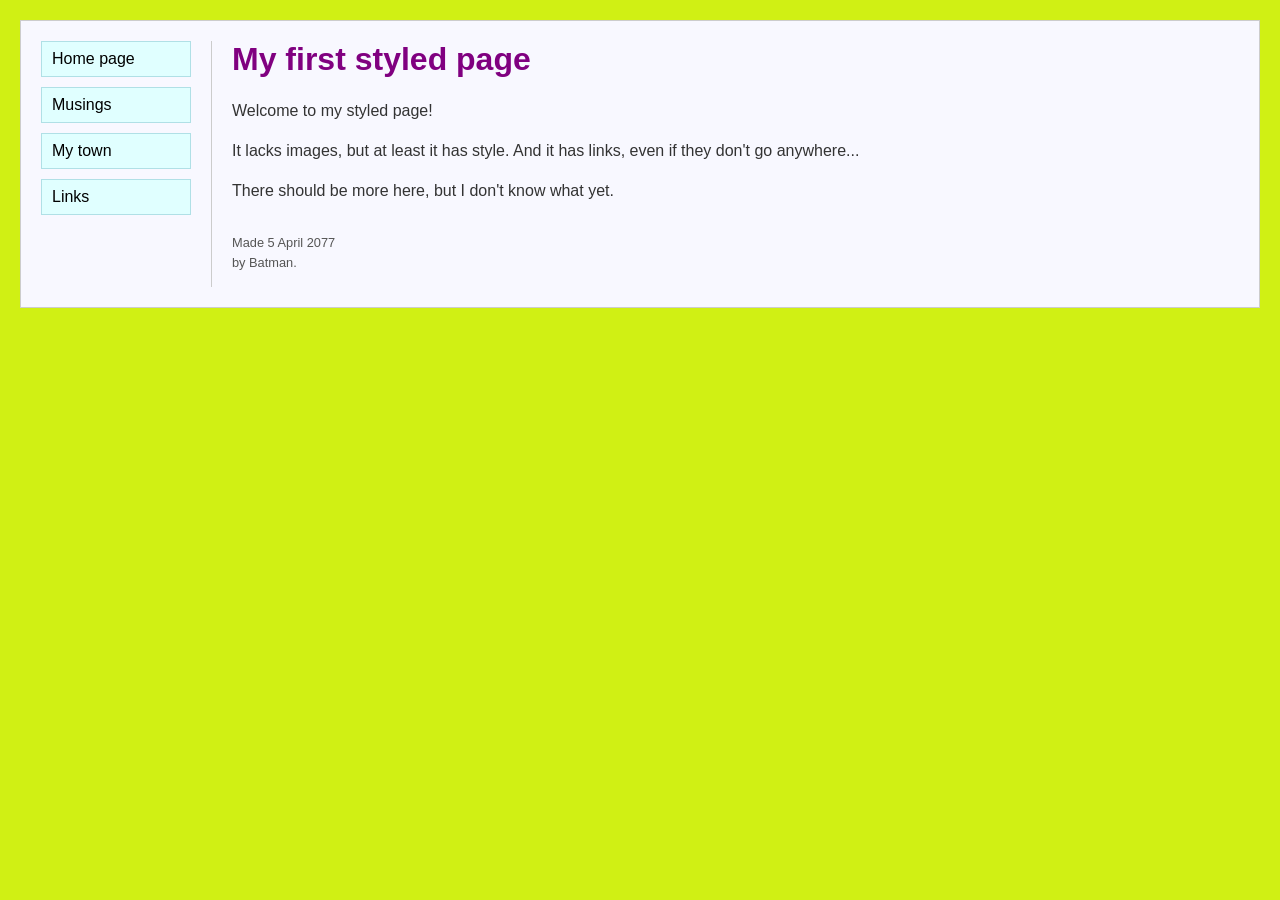
<file: css-tasks/task6.html>
<!DOCTYPE html>
<html lang="en">
<head>
    <meta charset="UTF-8">
    <meta name="viewport" content="width=device-width, initial-scale=1.0">
    <title>My First Styled Page</title>
    <style>
        body {
            font-family: sans-serif; /* A simple sans-serif font */
            background-color: #d0f014; /* Light yellowish-green */
            margin: 20px; /* Add some margin around the page */
            color: #333; /* Dark gray text */
        }

        .container {
            background-color: #f8f8ff; /* Very light gray/off-white */
            padding: 20px;
            border: 1px solid #ccc; /* Light gray border */
            display: flex; /* For the sidebar and main content layout */
        }

        .sidebar {
            width: 150px;
            padding-right: 20px;
        }

        .sidebar ul {
            list-style-type: none;
            padding: 0;
            margin: 0;
        }

        .sidebar li {
            margin-bottom: 10px;
        }

        .sidebar a {
            display: block;
            padding: 8px 10px;
            text-decoration: none;
            color: #000; /* Black links */
            background-color: #e0ffff; /* Light cyan */
            border: 1px solid #b0e0e6; /* Light blue border */
        }

        .sidebar a:hover {
            background-color: #add8e6; /* Light blue on hover */
        }

        .main-content {
            flex-grow: 1; /* Takes up the remaining space */
            padding-left: 20px;
            border-left: 1px solid #ccc; /* Separator line */
        }

        h1 {
            color: #800080; /* Purple heading */
            font-size: 2em;
            margin-top: 0;
        }

        p {
            line-height: 1.5;
            margin-bottom: 15px;
        }

        .footer {
            margin-top: 30px;
            font-size: 0.8em;
            color: #555;
            text-align: left; /* Align footer text to the left */
        }
    </style>
</head>
<body>
    <div class="container">
        <div class="sidebar">
            <ul>
                <li><a href="#">Home page</a></li>
                <li><a href="#">Musings</a></li>
                <li><a href="#">My town</a></li>
                <li><a href="#">Links</a></li>
            </ul>
        </div>
        <div class="main-content">
            <h1>My first styled page</h1>
            <p>Welcome to my styled page!</p>
            <p>It lacks images, but at least it has style. And it has links, even if they don't go anywhere...</p>
            <p>There should be more here, but I don't know what yet.</p>
            <div class="footer">
                <p>Made 5 April 2077<br>by Batman.</p>
            </div>
        </div>
    </div>
</body>
</html>
</file>
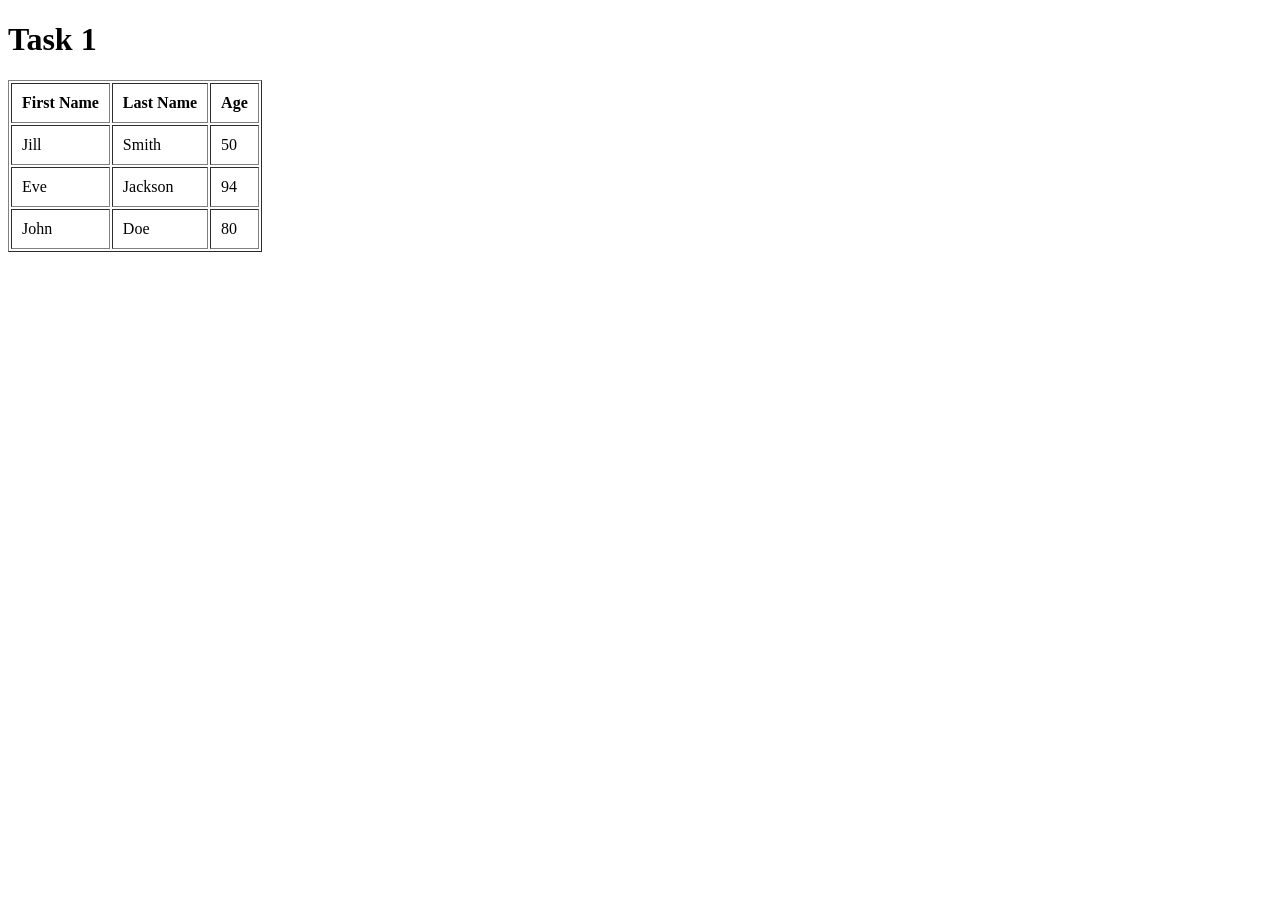
<file: html-tasks/task1.html>
<!DOCTYPE html>
<html lang="en">
<head>
    <meta charset="UTF-8">
    <meta name="viewport" content="width=device-width, initial-scale=1.0">
    <title>Task 1</title>
</head>
<body>
    <h1>Task 1</h1>
    <table border="1" cellpadding="10" cellspace="3">
        <thead>
            <tr>
                <th>First Name</th>
                <th>Last Name</th>
                <th>Age</th>
            </tr>
        </thead>
        <tbody>
            <tr>
                <td>Jill</td>
                <td>Smith</td>
                <td>50</td>
            </tr>
            <tr>
                <td>Eve</td>
                <td>Jackson</td>
                <td>94</td>
            </tr>
            <tr>
                <td>John</td>
                <td>Doe</td>
                <td>80</td>
            </tr>
        </tbody>
    </table>
</body>
</html>
</file>
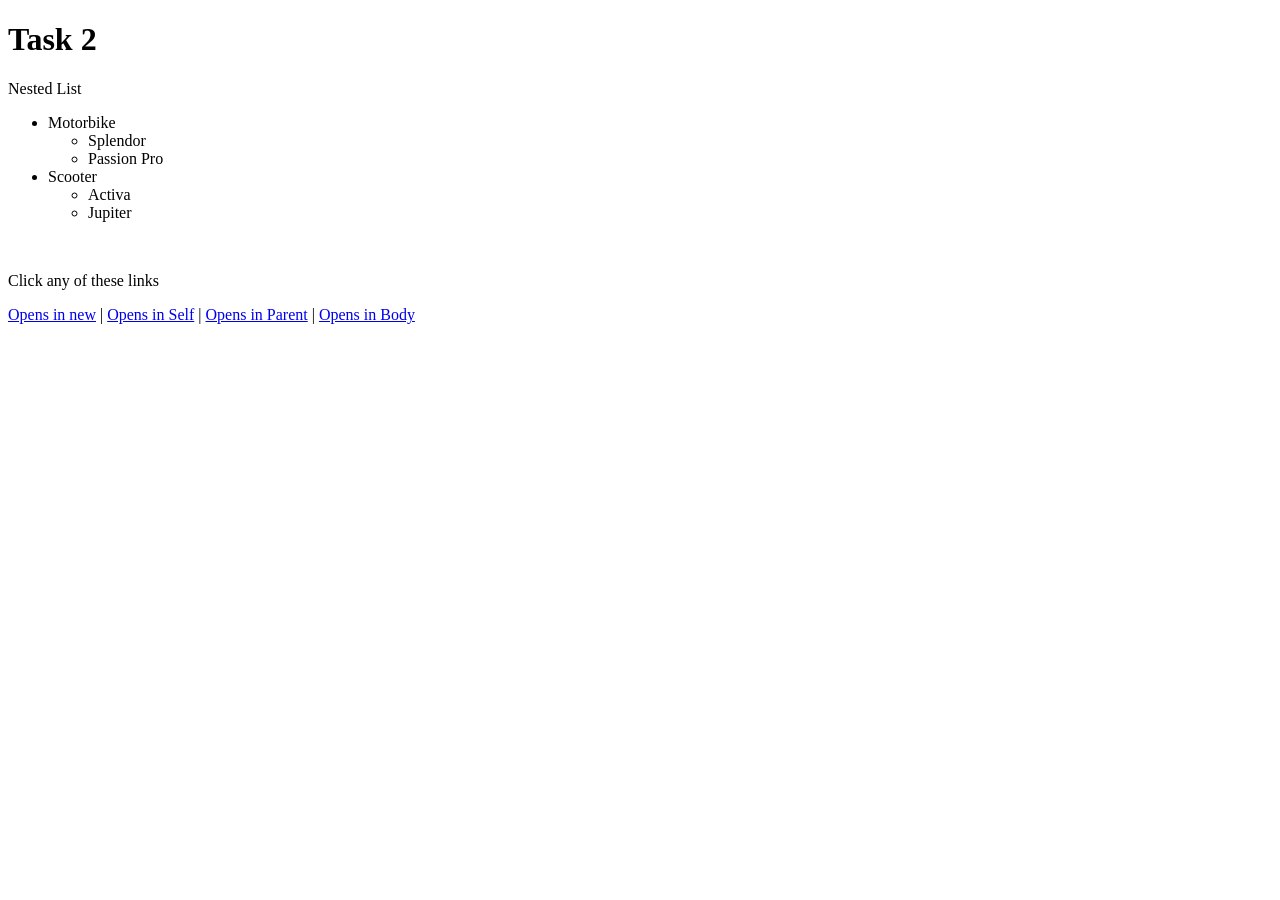
<file: html-tasks/task2.html>
<!DOCTYPE html>
<html lang="en">
<head>
    <meta charset="UTF-8">
    <meta name="viewport" content="width=device-width, initial-scale=1.0">
    <title>Task 2</title>
</head>
<body>
    <h1>Task 2</h1>
    <p>Nested List</p>
    <p>
        <ul>
            <li>Motorbike</li>
            <ul>
                <li>Splendor</li>
                <li>Passion Pro</li>
            </ul>
            <li>Scooter</li>
            <ul>
                <li>Activa</li>
                <li>Jupiter</li>
            </ul>
        </ul>
    </p>
    <br>
    <p>Click any of these links</p>
    <nav>
        <a href="https://www.example.com" target="_blank">Opens in new</a>
        |
        <a href="https://www.example.com" target="_self">Opens in Self</a>
        |
        <a href="https://www.example.com" target="_parent">Opens in Parent</a>
        |
        <a href="https://www.example.com" target="_top">Opens in Body</a>
    </nav>
</body>
</html>
</file>
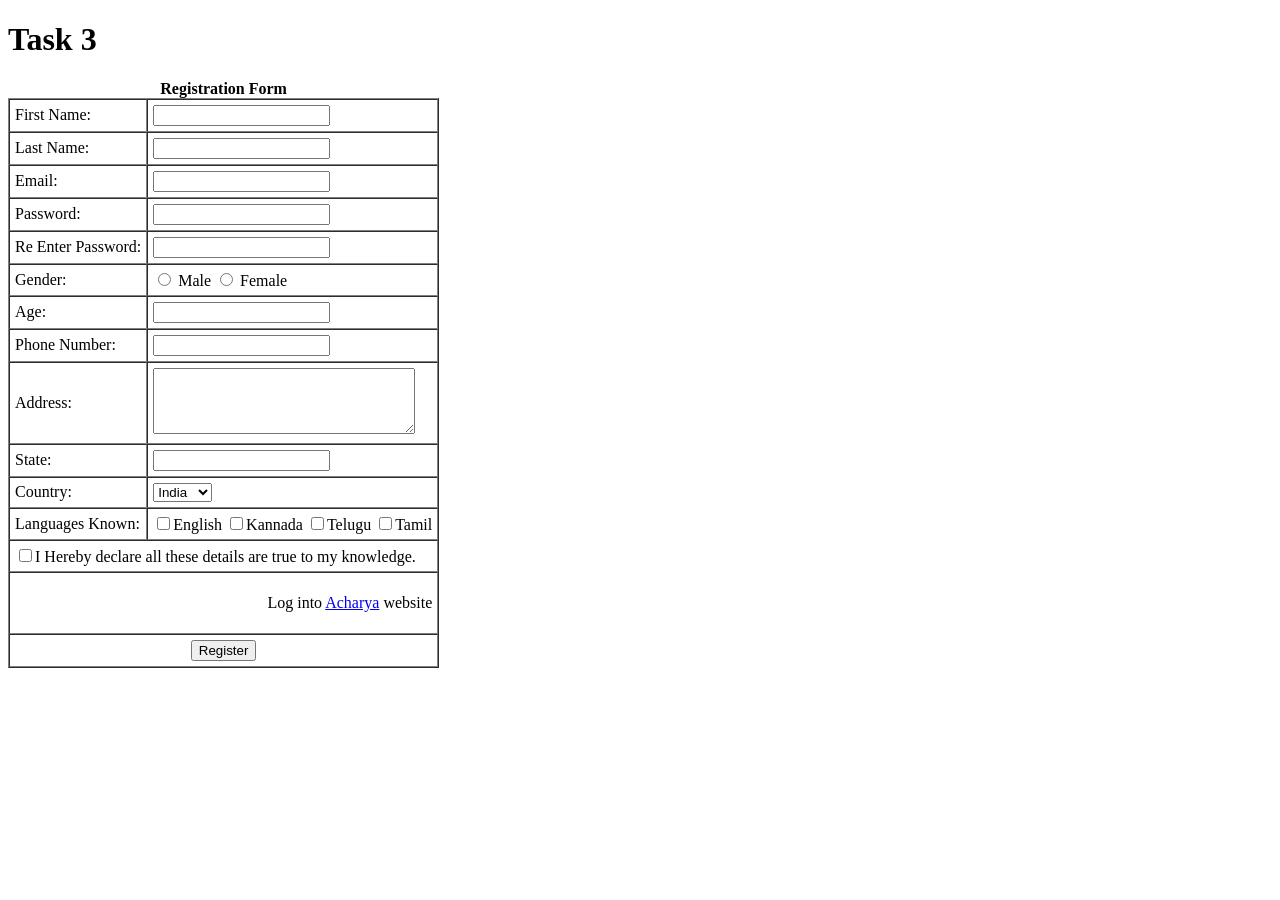
<file: html-tasks/task3.html>
<!DOCTYPE html>
<html lang="en">
<head>
    <meta charset="UTF-8">
    <meta name="viewport" content="width=device-width, initial-scale=1.0">
    <title>Task 3</title>
</head>
<body>
    <h1>Task 3</h1>
    <table border="1" cellpadding="5" cellspacing="0">
        <caption><b>Registration Form</b></caption>
        <tr>
            <td>First Name:</td>
            <td><input type="text" name="first_name"></td>
        </tr>
        <tr>
            <td>Last Name:</td>
            <td><input type="text" name="last_name"></td>
        </tr>
        <tr>
            <td>Email:</td>
            <td><input type="email" name="email_id"></td>
        </tr>
        <tr>
            <td>Password:</td>
            <td><input type="password" name="password"></td>
        </tr>
        <tr>
            <td>Re Enter Password:</td>
            <td><input type="password" name="password"></td>
        </tr>
        <tr>
            <td>Gender:</td>
            <td>
              <input type="radio" id="male" name="gender" value="male">
              <label for="male">Male</label>
              <input type="radio" id="female" name="gender" value="female">
              <label for="female">Female</label>
            </td>
        </tr>
        <tr>
            <td>Age:</td>
            <td><input type="text" name="age"></td>
        </tr>
        <tr>
            <td>Phone Number:</td>
            <td><input type="text" name="phoneno"></td>
        </tr>
        <tr>
            <td>Address:</td>
            <td><textarea name="address" rows="4" cols="30"></textarea></td>
        </tr>
        <tr>
            <td>State:</td>
            <td><input type="text" name="state"></td>
        </tr>
        <tr>
            <td>Country:</td>
            <td><select name="country" id="country">
                    <option value="India">India</option>
                    <option value="USA">USA</option>
                    <option value="UK">UK</option>
                    <option value="Japan">Japan</option>
                </select>
            </td>
        </tr>
        <tr>
            <td>Languages Known:</td>
            <td>
                <input type="checkbox">English</input>
                <input type="checkbox">Kannada</input>
                <input type="checkbox">Telugu</input>
                <input type="checkbox">Tamil</input>
            </td>
        </tr>
        <tr>
            <td colspan="2">
                <input type="checkbox">I Hereby declare all these details are true to my knowledge.</input>
            </td>
        </tr>
        <tr>
            <td colspan="2" align="right">
                <p>Log into <a href="www.acharya.ac.in">Acharya</a> website</p>
            </td>
        </tr>
        <tr>
        <td colspan="2" align="center">
          <button type="submit">Register</button>
        </td>
      </tr>
    </table>
</body>
</html>
</file>
<file: css-tasks/styles.css>
/*task 1 - table grid */
.table-container-grid
{
    display: grid;
    grid-template-columns: repeat(3, 1fr); 
    width: 80%;
    margin: 20px auto;
    gap: 2px;
    border: 1px solid black;
    border-radius: 5px;
}
.table-cell 
{
    padding: 5px 10px;
    text-align: left;
    background-color: turquoise;
    border-radius: 20px;
    border: 1px solid black;
    font-family: sans-serif;
    font-family: 'Times New Roman', Times, serif;
}

/* task 1 - shapes grid */
.table-cell.header
{
    border: 2px solid black;
    font-family: 'Times New Roman', Times, serif;
    font-weight: bold;
    text-align: center;
}
.shape-grid
{
    display: grid;
    grid-template-columns: repeat(3, 80px);
    gap: 15px;
    justify-content: center;
    margin-top: 50px;
}
.shape
{
    width: 80px;
    height: 50px;
    border: 2px solid black;
}
.rectangle
{
    border-radius: 0;
}
.rounded-rectangle
{
    border-radius: 10px;
}
.more-rounded-rectangle
{
    border-radius: 20px;
}
.slightly-rounded-rectangle
{
    border-radius: 5px;
}
.capsule
{
    border-radius: 25px;
}
.oval
{
    border-radius: 50%;
}
.hard-edged-rectangle
{
    border-radius: 0px;
}
.weird-rectangle
{
    border-radius: 0 15px 0px 15px;
}

/* task 2 - vertical nav bar */
.nav-container
{
    width: 200px;
    border: 1px solid black;
    background-color: lightblue;
}
.nav-container a
{
    display: block;
    color: blue;
    padding: 12px;
    text-decoration: none;
    font-size: 20px;
} 
.nav-container a.home-link
{
    background-color: orange;
    color: white;
    font-weight: bold;
}
.nav-container a:hover
{
    background-color: #ddd;
}

/* task 2 - horizontal nav bar */
.nav-bar
{
    display: flex;
    border: 1px solid black;
    background-color: lightgray;
    width: fit-content;
}
.nav-bar a
{
    padding: 14px 20px;
    text-decoration: none;
    color: blue;
    border-right: 1px solid blue;
    font-size: 18px;
}
.nav-bar a:last-child
{
    border-right: none;
} 
.nav-bar a.home-link
{
    background-color: gray;
    color: white;
    font-weight: bold;
}
.nav-bar a:hover
{
    background-color: #ddd;
}

/* task 3 - table */ 
table
{
    border-collapse: collapse;
    width: 80%;
    margin: 30px auto;
}
th, td
{
    border: 1px solid #ddd;
    padding: 12px 16px;
    text-align: left;
} 
th
{
    background-color: #04AA6D;
    color: white;
} 
tr:nth-child(even)
{
    background-color: #f2f2f2;
}
tr:hover
{
    background-color: #ddd;
}

/* task 4 - hover */
body
{
    font-family: Arial, sans-serif;
    margin: 0;
}
.sidenav
{
    height: 100%;
    width: 60px;
    position: fixed;
    top: 0;
    left: 0;
    background-color: #f1f1f1;
    overflow-x: hidden;
    padding-top: 20px;
    transition: width 0.3s;
}
.sidenav a
{
    padding: 16px;
    text-decoration: none;
    font-size: 20px;
    color: white;
    display: block;
    transition: 0.3s;
    text-align: center;
    border-radius: 0 5px 5px 0;
    margin: 5px 0;
    white-space: nowrap;
}
.sidenav a.green
{
    background-color: #04AA6D;
}
.sidenav a.blue
{
    background-color: #2196F3;
}
.sidenav a.red
{
    background-color: #f44336;
}
.sidenav a.gray
{
    background-color: #555;
}
.sidenav a:hover 
{
    width: 180px;
    text-align: left;
    padding-left: 30px;
    padding-right: 20px;
}
.main-content
{
    margin-left: 70px;
    padding: 20px;
    transition: margin-left 0.3s;
}
.sidenav:hover
{
    width: 180px;
}
.sidenav:hover .main-content
{
    margin-left: 180px;
}

/* Task 5 - Login Form */
.login-container
{
    background-color: #fff;
    padding: 20px;
    border-radius: 8px;
    box-shadow: 0 0 10px rgba(0, 0, 0, 0.1);
    width: 300px;
    margin: 50px auto;
}
.login-container h2
{
    text-align: center;
    color: #333;
    margin-bottom: 20px;
}
.profile-icon-container
{
    display: flex;
    justify-content: center;
    margin-bottom: 20px;
}
.profile-icon
{
    width: 80px;
    height: 80px;
    border-radius: 50%;
    background-color: #8BC34A;
    display: flex;
    justify-content: center;
    align-items: center;
    color: white;
    font-size: 2.5em;
    overflow: hidden;
    background-image: url('https://cdn.pixabay.com/photo/2019/08/11/18/59/icon-4399701_1280.png');
    background-size: cover;
    background-position: center;
}
.profile-icon img
{
    width: 100%;
    height: 100%;
    object-fit: cover;
}
.form-group
{
    margin-bottom: 15px;
}
.form-group label
{
    display: block;
    margin-bottom: 5px;
    color: #666;
    font-size: 0.9em;
}
.form-group input[type="text"],
.form-group input[type="password"]
{
    width: 100%;
    padding: 10px;
    border: 1px solid #ddd;
    border-radius: 4px;
    box-sizing: border-box;
    font-size: 1em;
}
.form-group .checkbox-container
{
    display: flex;
    align-items: center;
}
.form-group input[type="checkbox"]
{
    width: auto;
    margin-right: 5px;
}
.login-button
{
    background-color: #4CAF50;
    color: white;
    padding: 12px 15px;
    border: none;
    border-radius: 4px;
    cursor: pointer;
    width: 100%;
    font-size: 1em;
    transition: background-color 0.3s ease;
}
.login-button:hover
{
    background-color: #388E3C;
}
.form-actions
{
    display: flex;
    justify-content: space-between;
    margin-top: 20px;
    font-size: 0.9em;
}
.form-actions button
{
    background: none;
    border: none;
    color: #f44336;
    cursor: pointer;
    padding: 8px 12px;
    border-radius: 4px;
    transition: background-color 0.3s ease;
}
.form-actions button:hover
{
    background-color: #ffebee;
}
.form-actions a
{
    color: #007bff;
    text-decoration: none;
    padding: 8px 12px;
    border-radius: 4px;
    transition: background-color 0.3s ease;
}
.form-actions a:hover
{
    background-color: #e3f2fd;
    text-decoration: underline;
}
</file>
